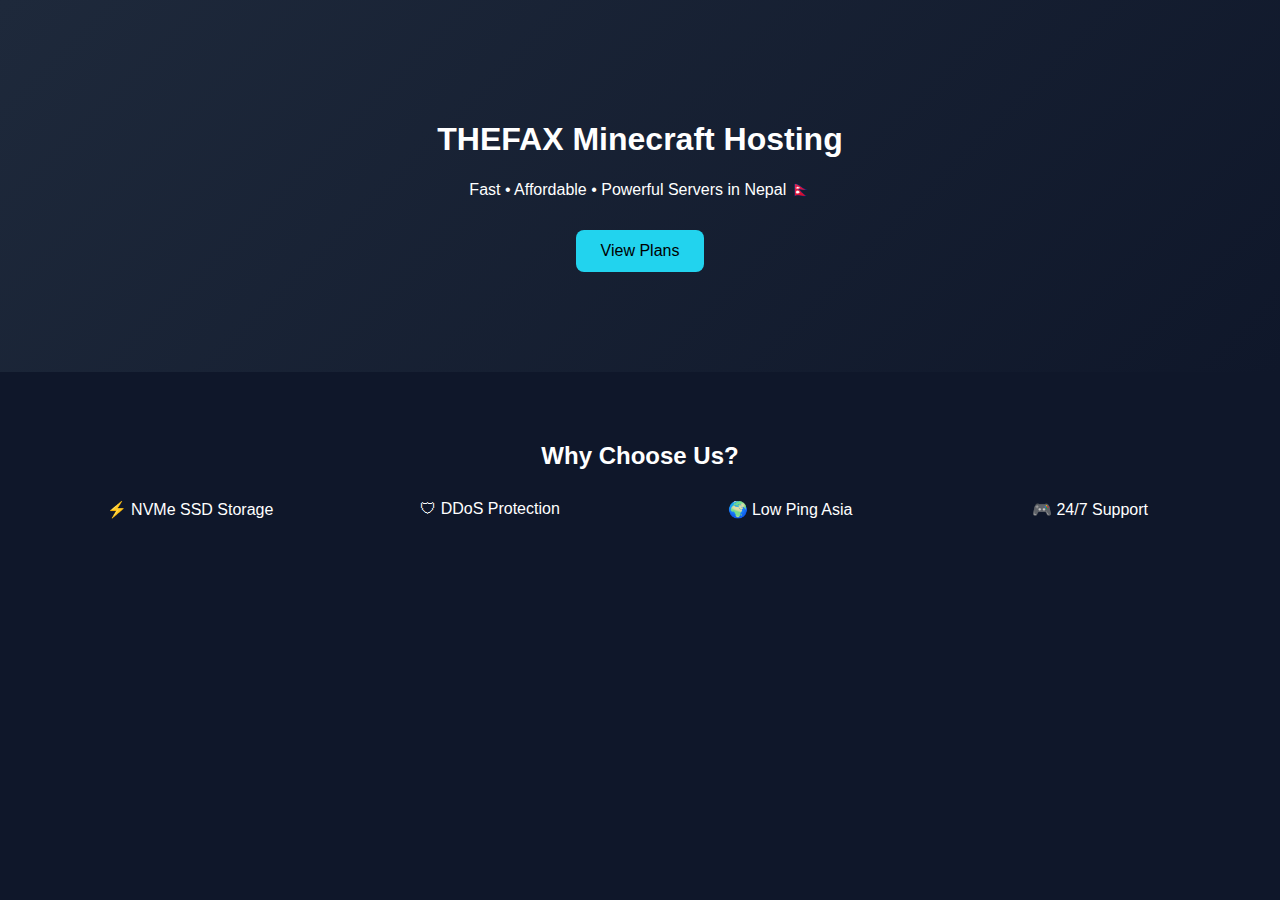
<file: index.html>
<!DOCTYPE html>
<html>
<head>
<title>THEFAX Hosting</title>
<link rel="stylesheet" href="style.css">
</head>
<body>

<header class="hero">
<h1>THEFAX Minecraft Hosting</h1>
<p>Fast • Affordable • Powerful Servers in Nepal 🇳🇵</p>
<a href="plans.html" class="btn">View Plans</a>
</header>

<section class="features">
<h2>Why Choose Us?</h2>
<div class="grid">
<div>⚡ NVMe SSD Storage</div>
<div>🛡 DDoS Protection</div>
<div>🌍 Low Ping Asia</div>
<div>🎮 24/7 Support</div>
</div>
</section>

</body>
</html>
</file>
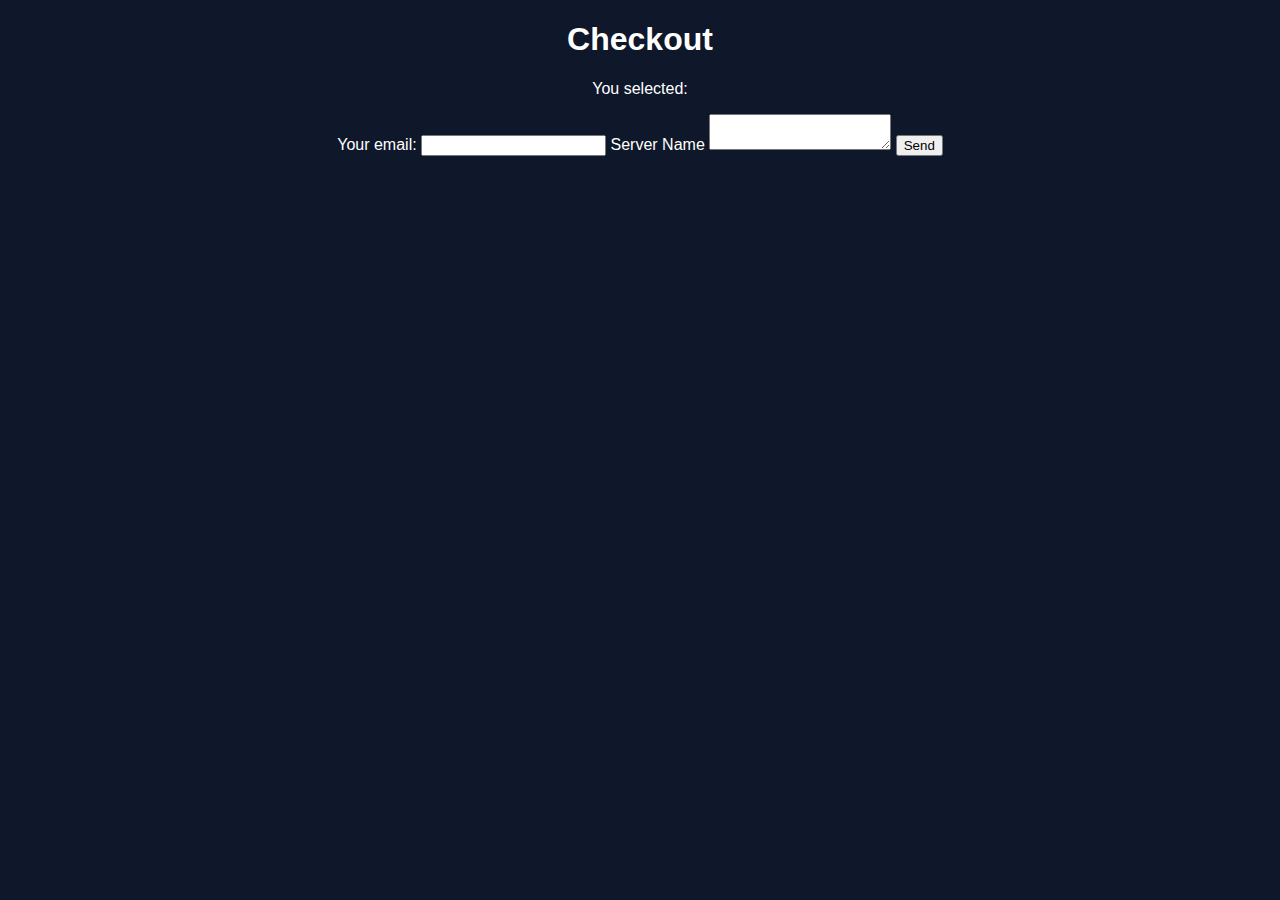
<file: billing.html>
<!DOCTYPE html>
<html>
<head>
<title>Billing - THEFAX Hosting</title>
<link rel="stylesheet" href="style.css">
<script>
function getPlan() {
const urlParams = new URLSearchParams(window.location.search);
document.getElementById("selectedPlan").innerText = urlParams.get('plan');
}
</script>
</head>
<body onload="getPlan()">

<h1>Checkout</h1>

<p>You selected: <strong id="selectedPlan"></strong></p>

<form
  action="https://formspree.io/f/mykdwdel"
  method="POST"
>
  <label>
    Your email:
    <input type="email" name="email">
  </label>
  <label>
    Server Name
    <textarea name="message"></textarea>
  </label>
  <!-- your other form fields go here -->
  <button type="submit">Send</button>
</form>

</body>
</html>
</file>
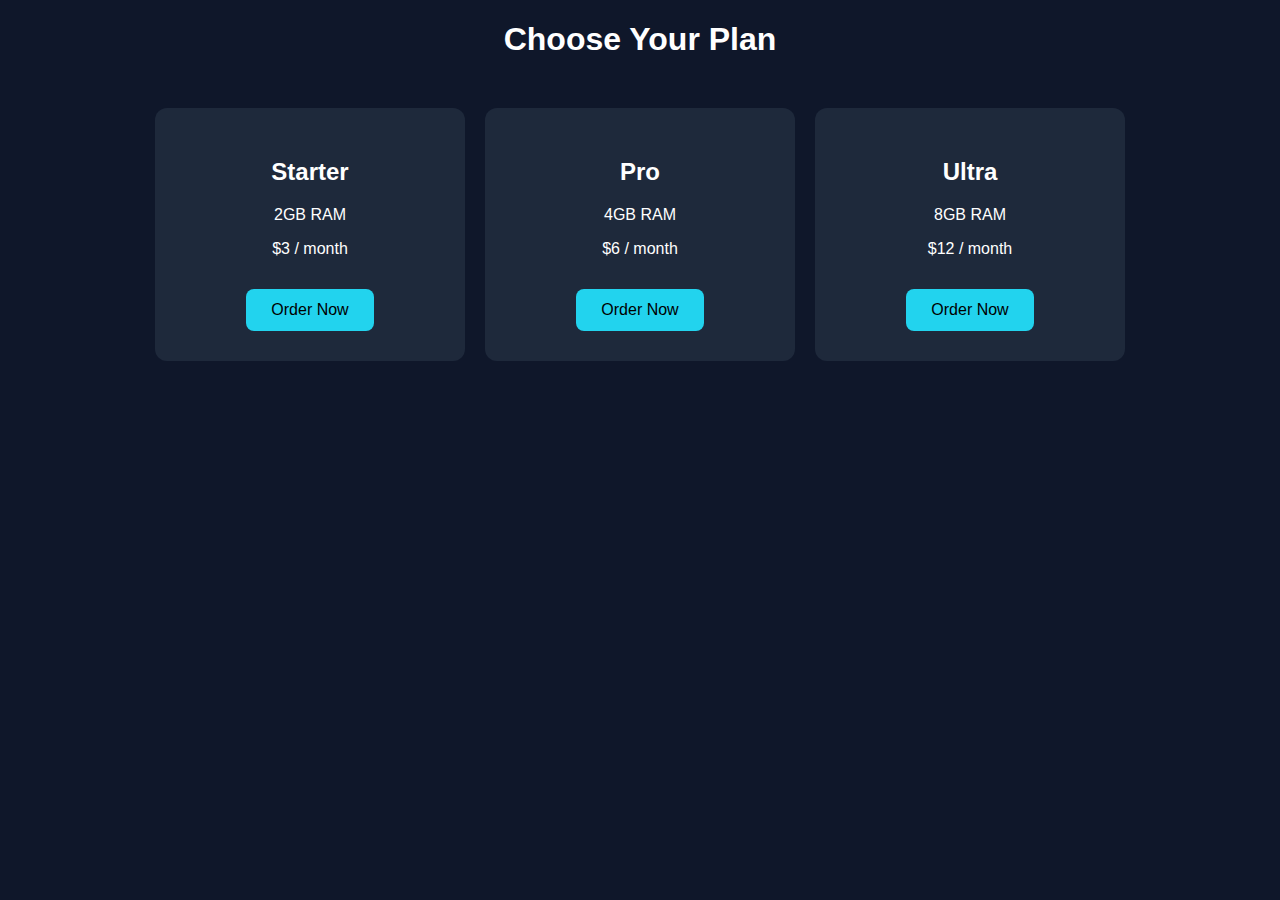
<file: plans.html>
<!DOCTYPE html>
<html>
<head>
<title>Plans - THEFAX Hosting</title>
<link rel="stylesheet" href="style.css">
</head>
<body>

<h1>Choose Your Plan</h1>

<div class="plans">

<div class="card">
<h2>Starter</h2>
<p>2GB RAM</p>
<p>$3 / month</p>
<a href="billing.html?plan=Starter" class="btn">Order Now</a>
</div>

<div class="card">
<h2>Pro</h2>
<p>4GB RAM</p>
<p>$6 / month</p>
<a href="billing.html?plan=Pro" class="btn">Order Now</a>
</div>

<div class="card">
<h2>Ultra</h2>
<p>8GB RAM</p>
<p>$12 / month</p>
<a href="billing.html?plan=Ultra" class="btn">Order Now</a>
</div>

</div>

</body>
</html>
</file>
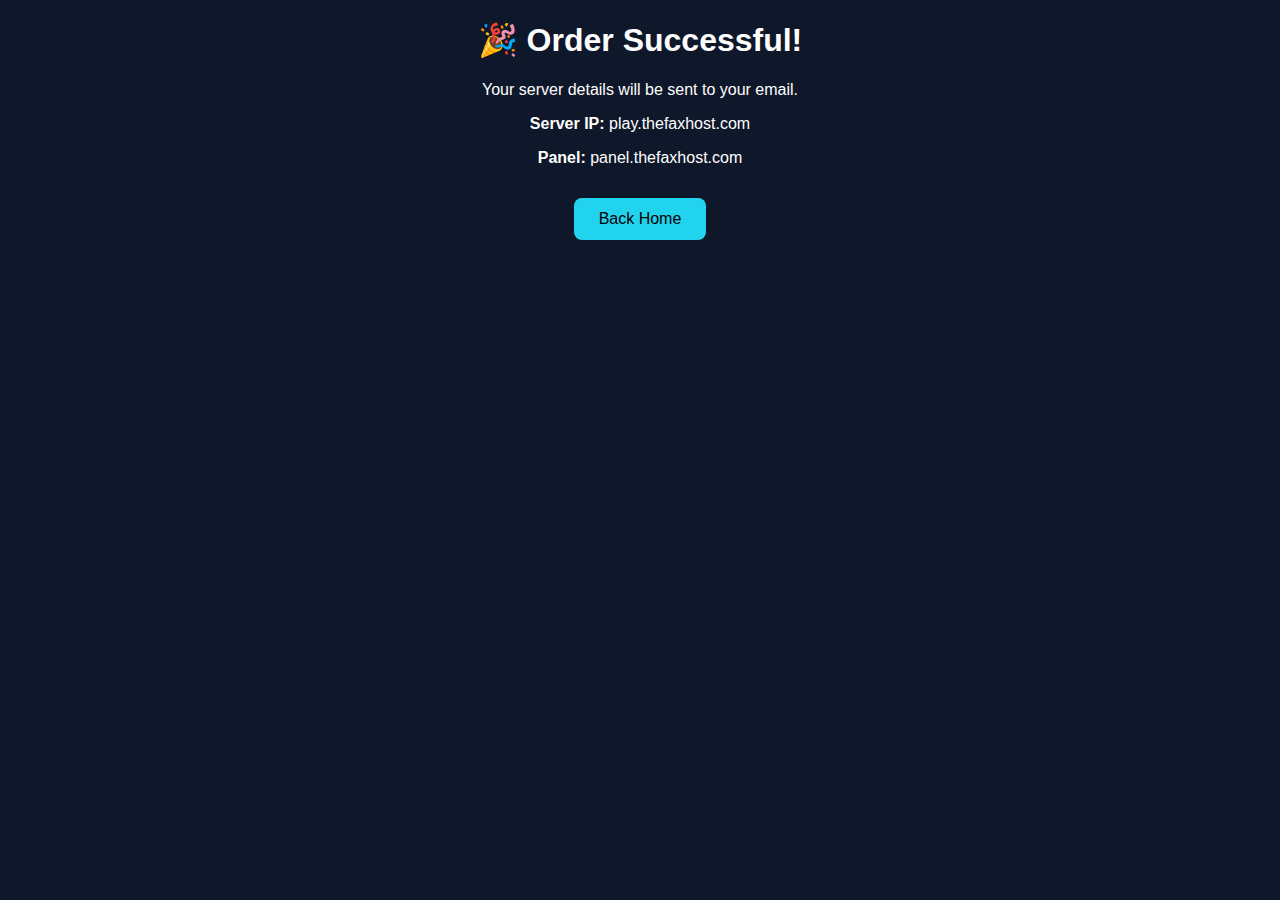
<file: success.html>
<!DOCTYPE html>
<html>
<head>
<title>Order Successful</title>
<link rel="stylesheet" href="style.css">
</head>
<body>

<h1>🎉 Order Successful!</h1>

<p>Your server details will be sent to your email.</p>

<p><strong>Server IP:</strong> play.thefaxhost.com</p>
<p><strong>Panel:</strong> panel.thefaxhost.com</p>

<a href="index.html" class="btn">Back Home</a>

</body>
</html>
</file>
<file: style.css>
body {
margin: 0;
font-family: Arial, sans-serif;
background: #0f172a;
color: white;
text-align: center;
}

.hero {
padding: 100px 20px;
background: linear-gradient(135deg, #1e293b, #0f172a);
}

.btn {
display: inline-block;
padding: 12px 25px;
background: #22d3ee;
color: black;
text-decoration: none;
border-radius: 8px;
margin-top: 15px;
}

.features {
padding: 50px;
}

.grid {
display: grid;
grid-template-columns: repeat(auto-fit, minmax(200px, 1fr));
gap: 20px;
margin-top: 30px;
}

.plans {
display: flex;
justify-content: center;
gap: 20px;
flex-wrap: wrap;
margin-top: 50px;
}

.card {
background: #1e293b;
padding: 30px;
border-radius: 12px;
width: 250px;
}
</file>
